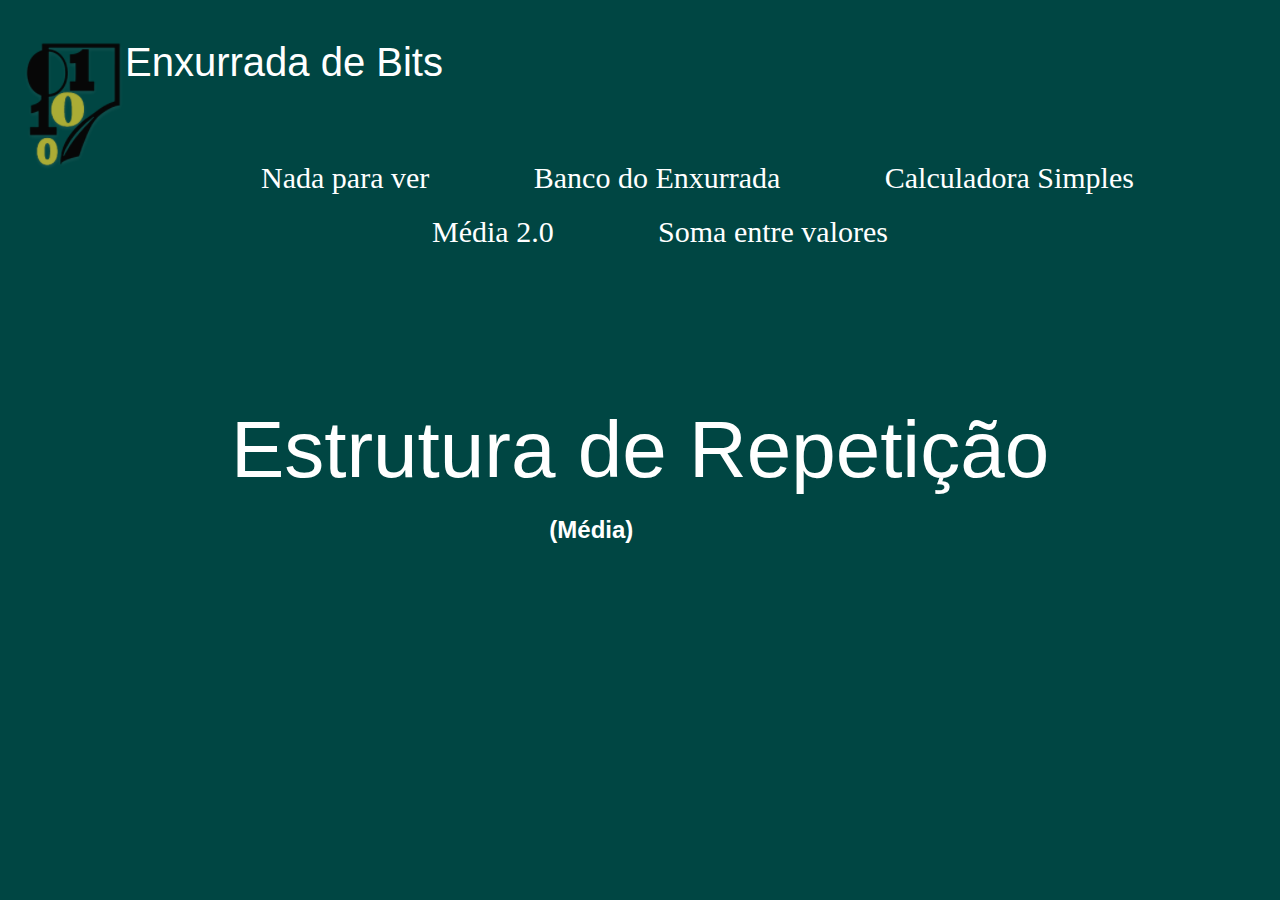
<file: index.html>
<!DOCTYPE html>
<html>
<head>
    <meta charset="UTF-8">
    <link rel="stylesheet" href="style.css">
    <link rel="icon" href="Screenshot_2.png">
    <title>Média</title>
</head>
<body>
    <header>
        <img src="Screenshot_2.png">
        <p>Enxurrada de Bits</p>
        <nav>
            <ul>
                <li>
                    <a target="blank" href="Atividade 7/index.html">Nada para ver</a>
                </li>
                <li>
                    <a target="blank" href="Atividade 8 CD1/index.html">Banco do Enxurrada</a>
                </li>
                <li>
                    <a target="blank" href="Atividade 8 CD2/index.html">Calculadora Simples</a>
                </li>
                <li>
                    <a href="Atividade 8 ER2/index.html">Média 2.0</a>
                </li>
                <li>
                    <a href="Atividade 8 ER3/index.html">Soma entre valores</a>
                </li>
            </ul>
        </nav>
    </header>
    <section>
        <h1>Estrutura de Repetição</h1>
        <h2>(Média)</h2>
    </section>

    <script src="script.js"></script>
</body>
</html>
</file>
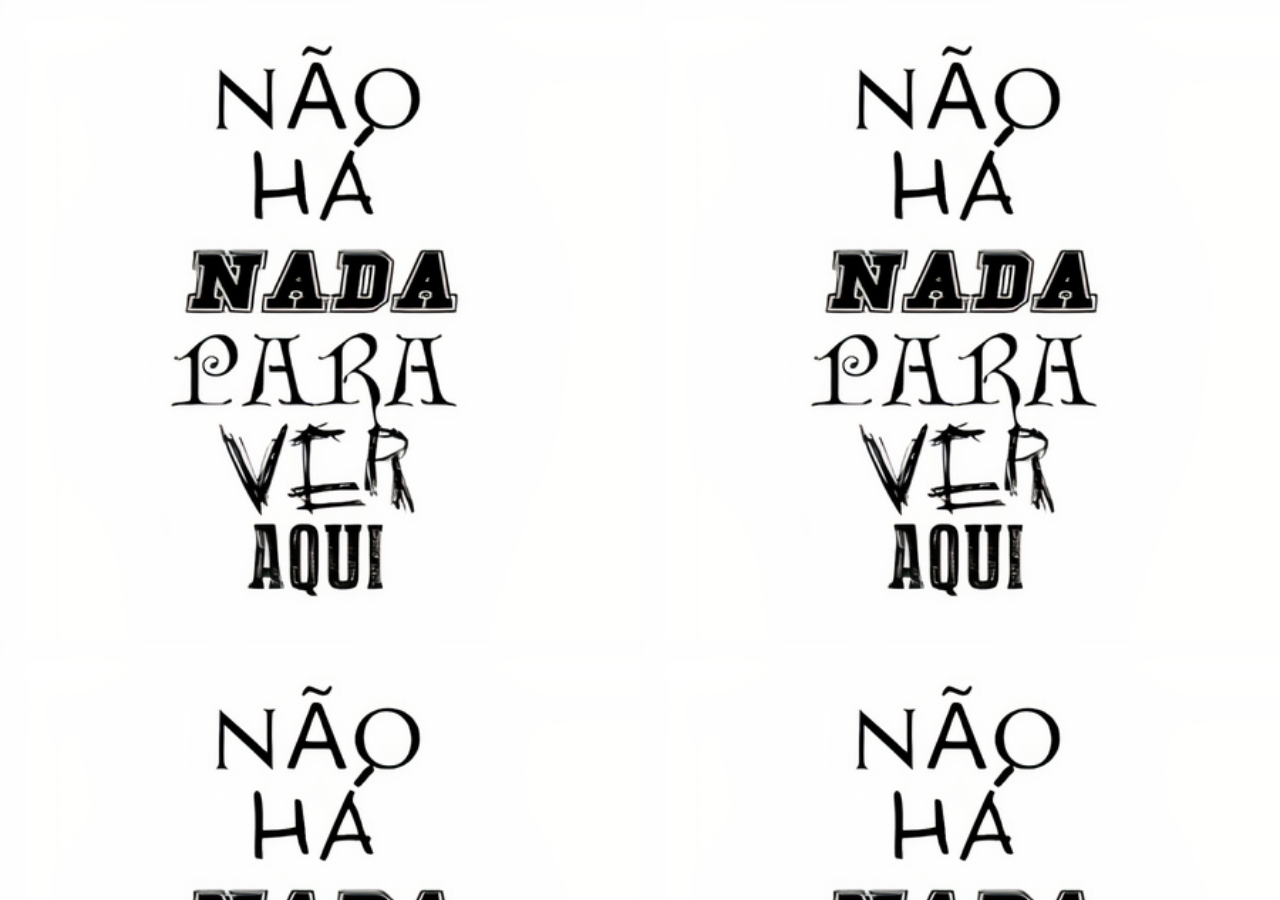
<file: Atividade 7/index.html>
<!DOCTYPE html>
<html>
<head>
    <meta charset="UTF-8">
    <link rel="stylesheet" href="style.css">
    <link rel="icon" href="imagens/brasão.png">
    <title>Nada pra ver aqui</title>
</head>
<body>

    <script src="script.js"></script>
</body>
</html>
</file>
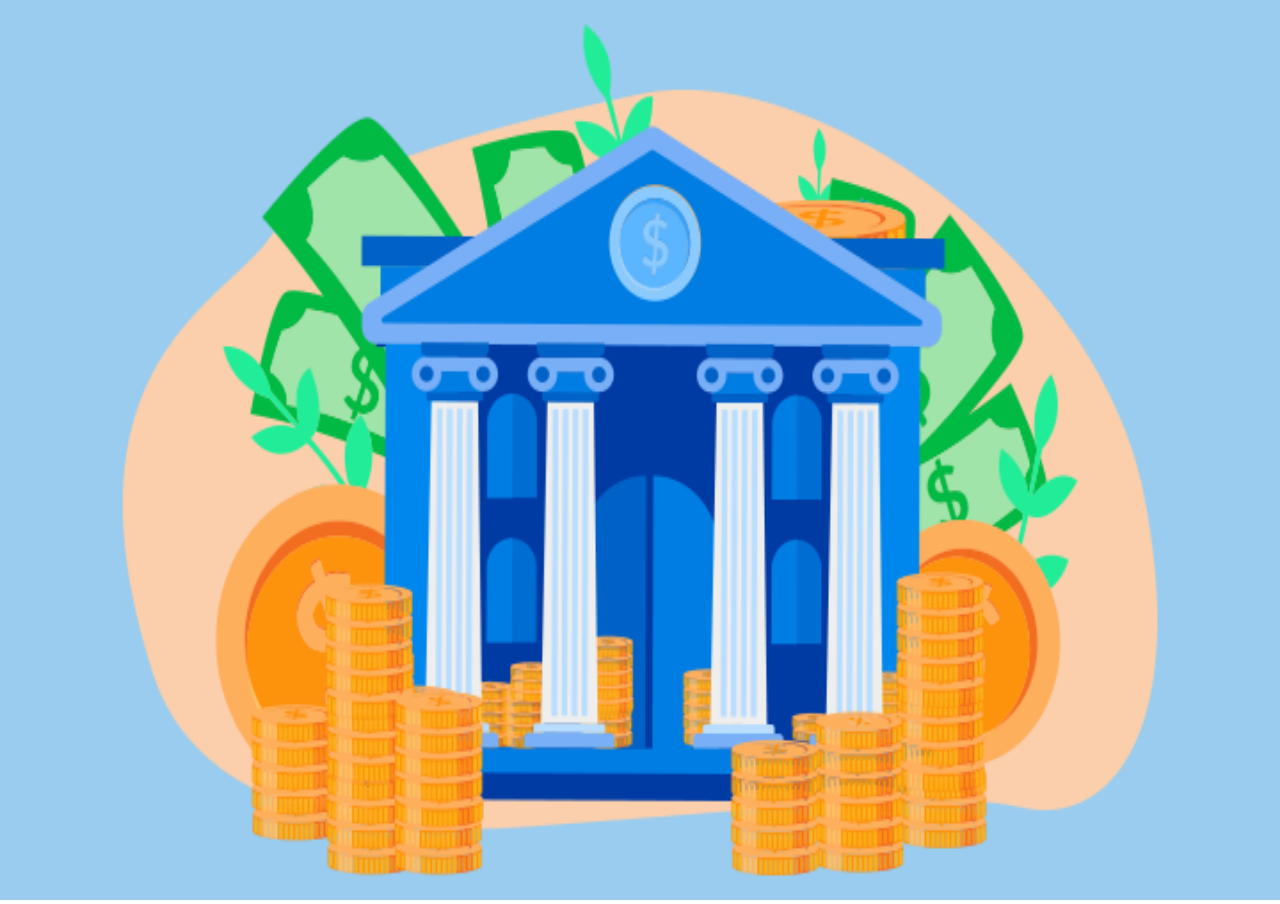
<file: Atividade 8 CD1/index.html>
<!DOCTYPE html>
<html>
<head>
    <meta charset="UTF-8">
    <link rel="stylesheet" href="style.css">
    <link rel="icon" href="imagens/simbolo.png">
    <title>Banco do Enxurrada</title>
</head>
<body>
    <div><img src="imagens/banco.png"></div>
    <script src="script.js"></script>
</body>
</html>
</file>
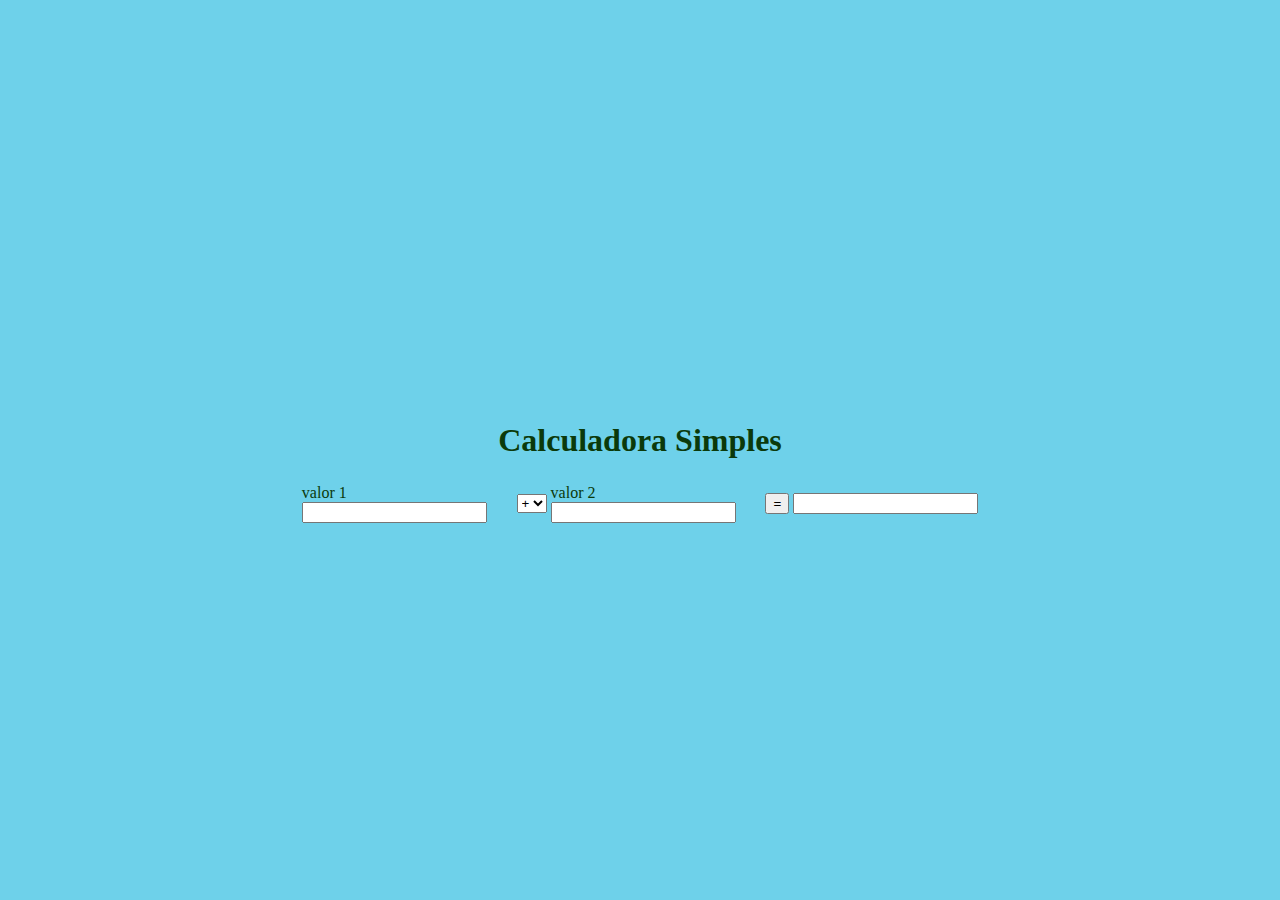
<file: Atividade 8 CD2/index.html>
<!DOCTYPE html>
<html>
<head>
    <meta charset="UTF-8">
    <link rel="stylesheet" href="style.css">
    <link rel="icon" href="imagens/simbolo.png">
    <title>Calculadora</title>
</head>
<body>
    
    <form>
        <table>
            <h1>Calculadora Simples</h1>
            <tr>
                <td>valor 1 <input type="text" name="val1" id="val1"></td>
                <td>
                    <select name="sinal" id="sinal">
                        <option value="+">+</option>
                        <option value="-">-</option>
                        <option value="*">*</option>
                        <option value="/">/</option>
                    </select>
                </td>
                <td>valor 2 <input type="text" name="val2" id="val2"></td>
                <td><input type="button" value="=" onclick="calcular();" name=""></td>
                <td><input type="text" name="result" id="result"></td>
            </tr>
        </table>
    </form>

    <script src="script.js" type="text/javascript"></script>
</body>
</html>
</file>
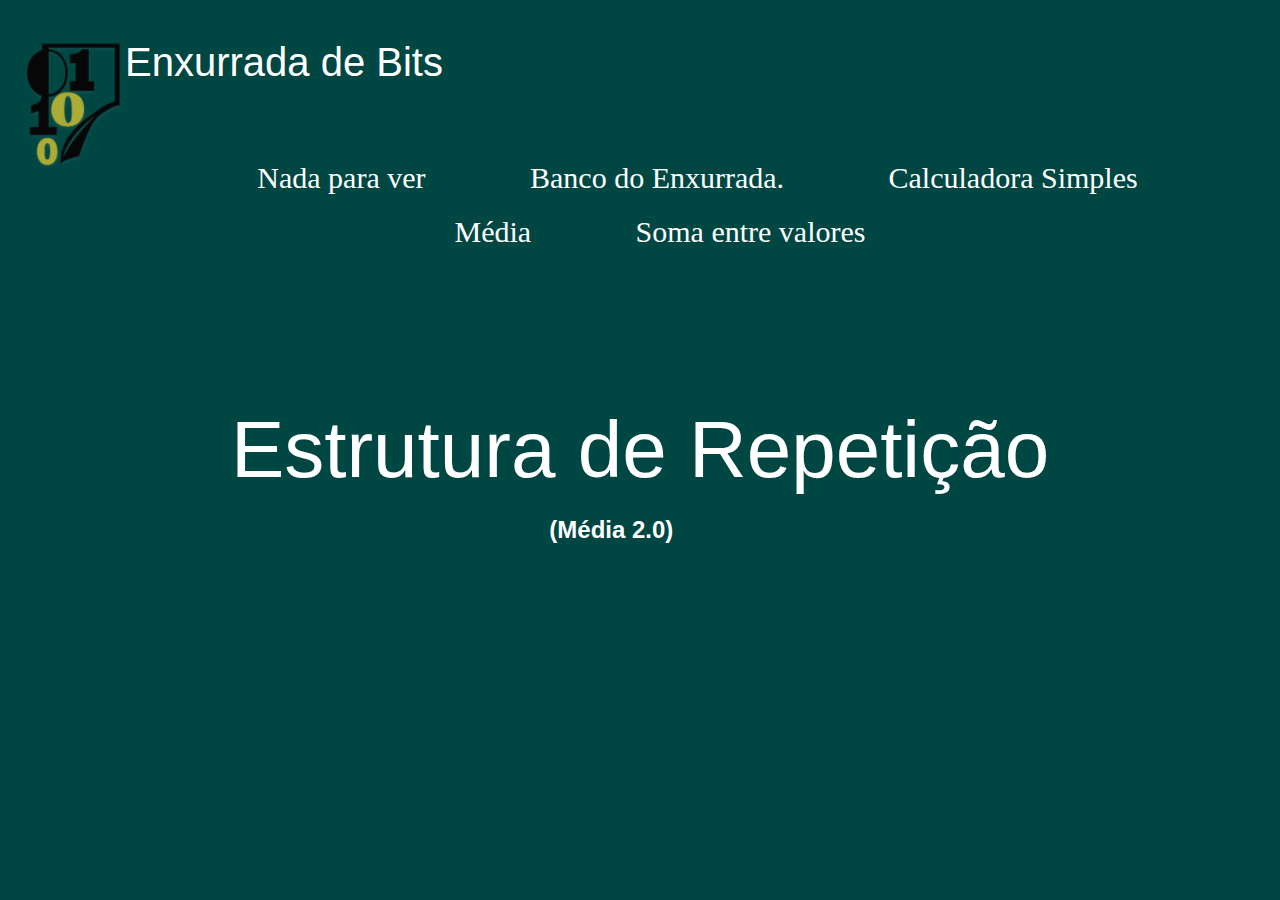
<file: Atividade 8 ER2/index.html>
<!DOCTYPE html>
<html>
<head>
    <meta charset="UTF-8">
    <link rel="stylesheet" href="../style.css">
    <link rel="icon" href="../Screenshot_2.png">
    <title>Média 2.0</title>
</head>
<body>
    <header>
        <img src="../Screenshot_2.png">
        <p>Enxurrada de Bits</p>
        <nav>
            <ul>
                <li>
                    <a target="blank" href="../Atividade 7/index.html">Nada para ver</a>
                </li>
                <li>
                    <a target="blank" href="../Atividade 8 CD1/index.html">Banco do Enxurrada.</a>
                </li>
                <li>
                    <a target="blank" href="../Atividade 8 CD2/index.html">Calculadora Simples</a>
                </li>
                <li>
                    <a href="../Atividade 8 ER1/index.html">Média</a>
                </li>
                <li>
                    <a href="../Atividade 8 ER3/index.html">Soma entre valores</a>
                </li>
            </ul>
        </nav>
    </header>
    <section>
        <h1>Estrutura de Repetição</h1>
        <h2>(Média 2.0)</h2>
    </section>

    <script src="script.js"></script>
</body>
</html>
</file>
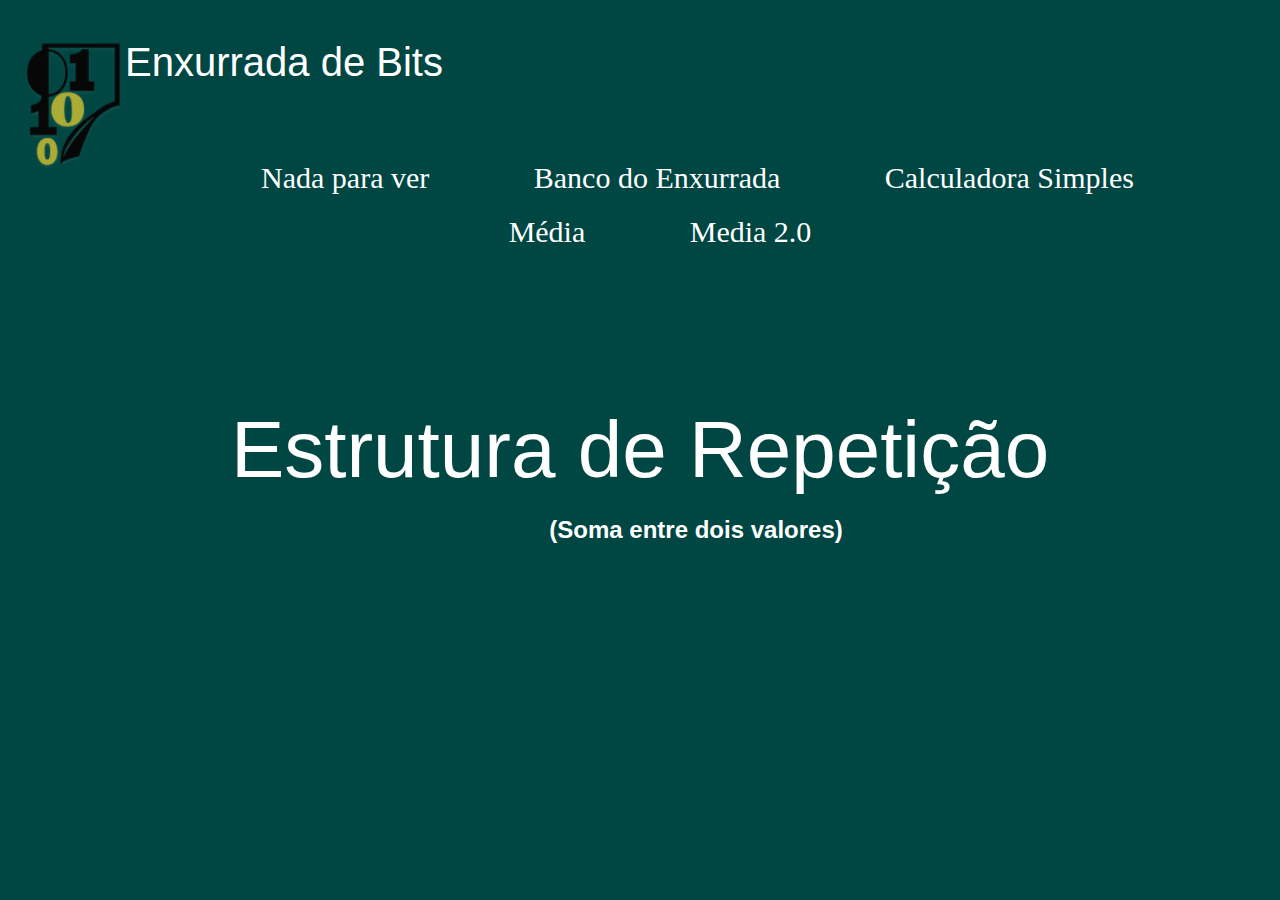
<file: Atividade 8 ER3/index.html>
<!DOCTYPE html>
<html>
<head>
    <meta charset="UTF-8">
    <title>Soma entre dois valores</title>
    <link rel="stylesheet" href="../style.css">
    <link rel="icon" href="../Screenshot_2.png">
</head>

<body>
    <header>
        <img src="../Screenshot_2.png">
        <p>Enxurrada de Bits</p>
        <nav>
            <ul>
                <li>
                    <a target="blank" href="../Atividade 7/index.html">Nada para ver</a>
                </li>
                <li>
                    <a target="blank" href="../Atividade 8 CD1/index.html">Banco do Enxurrada</a>
                </li>
                <li>
                    <a target="blank" href="../Atividade 8 CD2/index.html">Calculadora Simples</a>
                </li>
                <li>
                    <a href="../Atividade 8 ER1/index.html">Média</a>
                </li>
                <li>
                    <a href="../Atividade 8 ER2/index.html">Media 2.0</a>
                </li>
            </ul>
        </nav>
    </header>
    <section>
        <h1>Estrutura de Repetição</h1>
        <h2>(Soma entre dois valores)</h2>
    </section>

    <script src="script.js"></script>
</body>

</html>
</file>
<file: style.css>
body{
    background-color: rgb(0, 70, 67);
    margin: 0;
    font-family: Arial, Helvetica, sans-serif;
    color: white;
}

h1{
    position: absolute;
    left: 50%;
    top: 50%;
    margin-left: -409.125px;
    margin-top: -46px;
    font-weight: normal;
    font-size: 80px;
}

h2{
    position: absolute;
    left: 50%;
    top: 50%;
    margin-left: -90.68px;
    margin-top: -13.6px;
    padding-top: 80px;
}

img{
    float: left;
    margin-left: 20px;
}

p{
    font-size: 40px;
}

a{
    font-size: 20px;
    display: block;
    text-decoration: none;
    color: bisque;
}

nav{
    padding: 10px;
    margin-left: 0%;
    flex-direction: row;
    justify-content: space-around;
    text-align: center;
}

nav ul{
    text-align: center;
}

nav li{
    display: inline-block;
    padding: 10px 40px;
    margin: 0px 10px;
    transition: all 1s ease 0s;
}

nav li:hover{
    background-color: #48afa0;
    border-radius: 15px;
    transform: scale(1.1);
}

nav a{
    text-decoration: none;
    color: white;
    font-size: 30px;
    font-family: cursive;
    padding: 0px;
}

p a:link{
    text-decoration: underline;
}

p a:visited{
    text-decoration: underline;
    color: rgba(86, 142, 168, 0.781)
}
</file>
<file: Atividade 7/style.css>
body{
    background-image: url(imagens/nada.jpg);
    background-size: 50%;
}

img{
	position: absolute; 
    left: 50%;
    top: 50%;
    margin-left: -112px;
    margin-top: -112px;
}
</file>
<file: Atividade 8 CD1/style.css>
body{
    margin: 0;
}

div{
    width: 100vw;
    height: 100vh;
}
img{
    width: 100vw;
    height: 100vh;
}
</file>
<file: Atividade 8 CD2/style.css>
body{
    background-color: rgba(18, 180, 221, 0.61);
    color: rgb(11, 58, 11);
}

form{
    position: absolute; 
    left: 50%;
    top: 50%;
    width: 682.34px;
    height: 49.2px;
    margin-left: -341.17px;
    margin-top: -49.2px;
}

h1{
    text-align: center;
}
</file>
